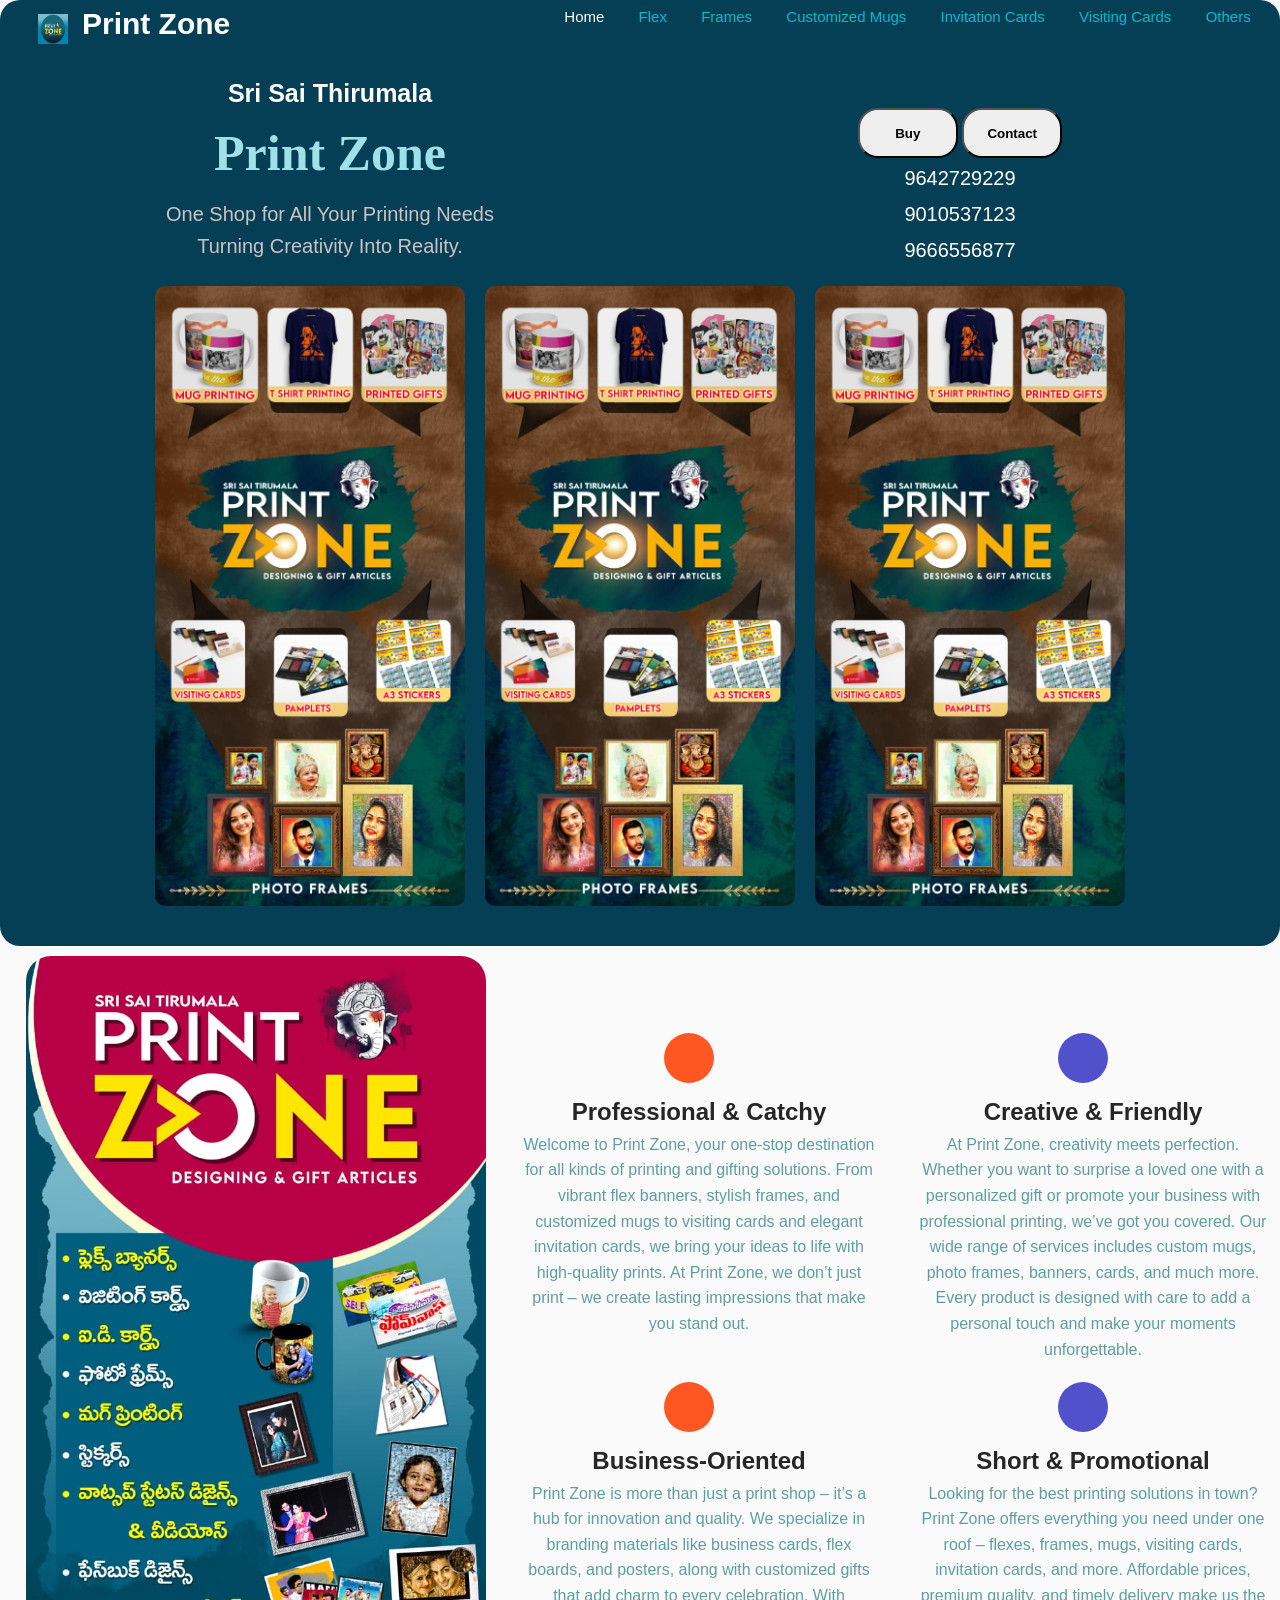
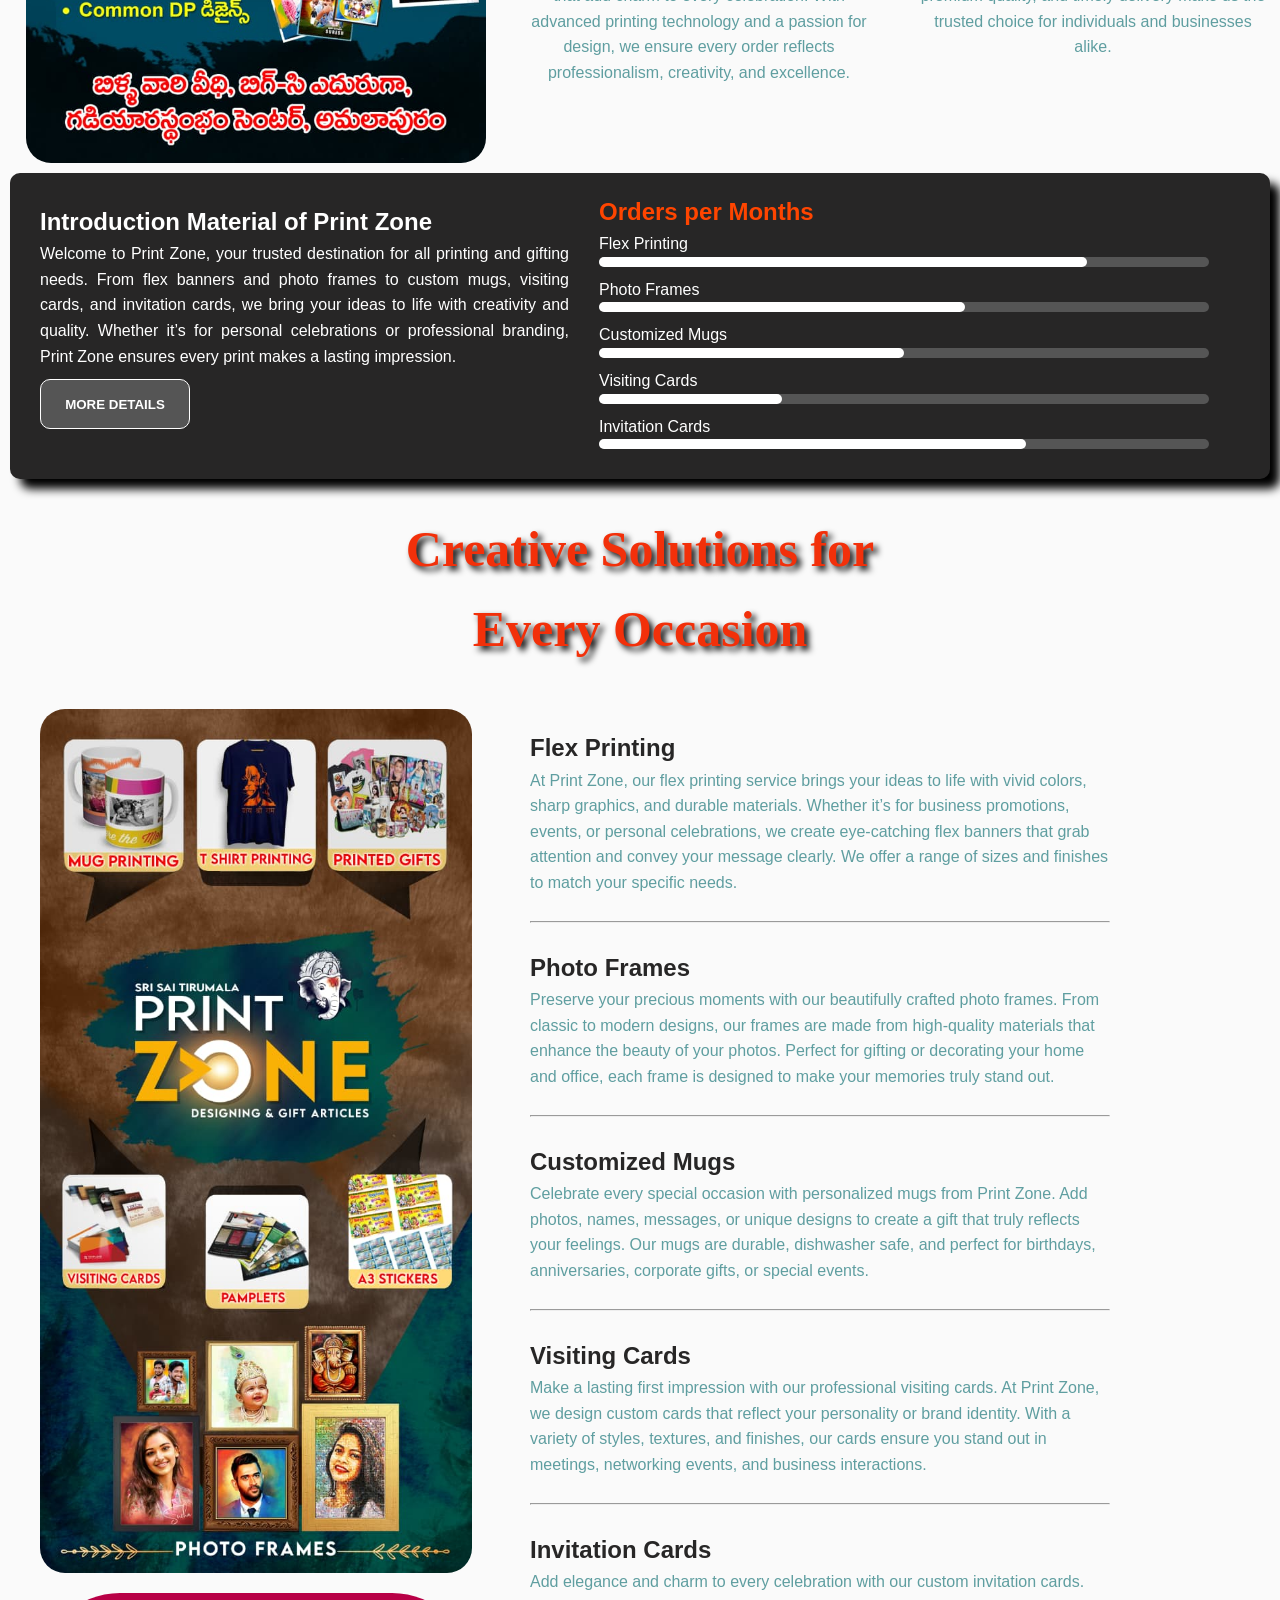
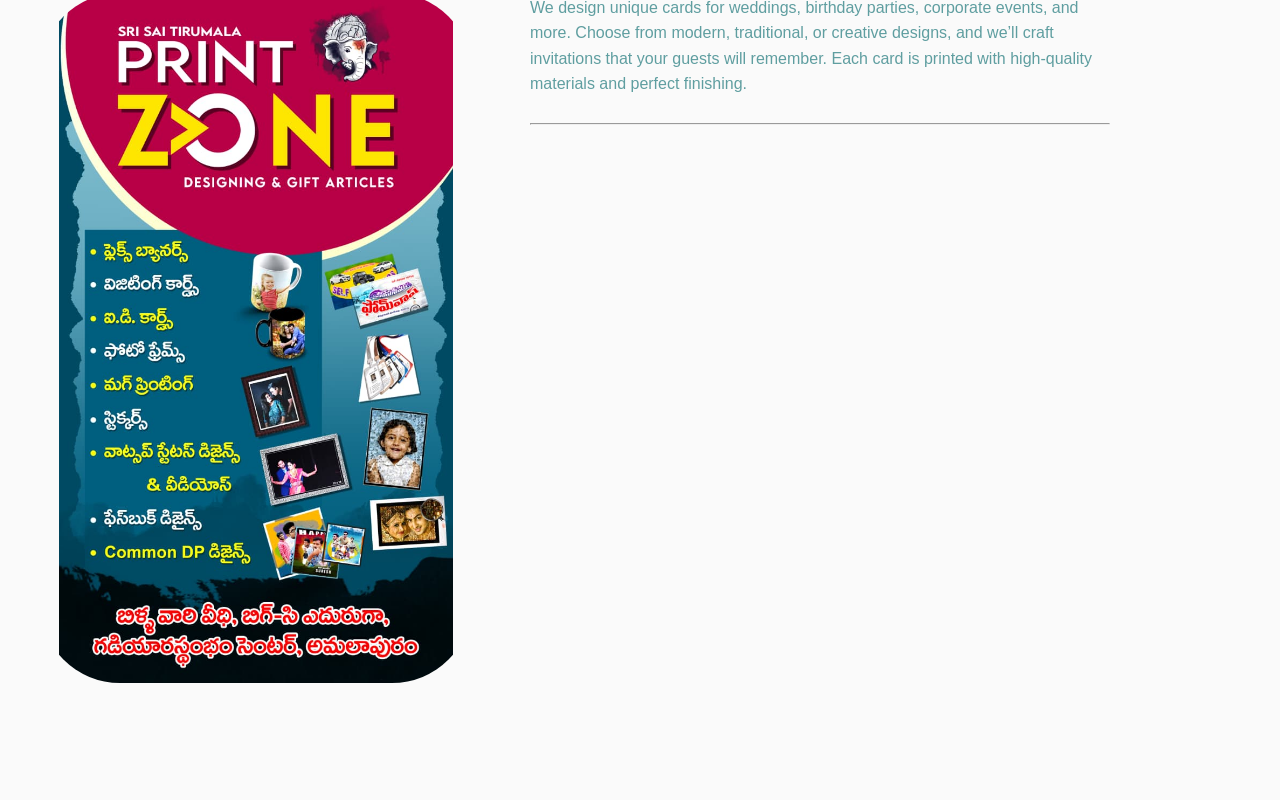
<file: index.html>
<!DOCTYPE html>
<html lang="en">
<head>
  <meta charset="UTF-8">
  <meta name="viewport" content="width=device-width, initial-scale=1.0">
  <title>Landing Page</title>
  <link rel="stylesheet" href="./Project.css">
</head>
<body>
  <!-- Hero Section -->
  <section class="hero-section">
    <header class="site-header">
      <h1 class="site-logo">
        <img src="./image/PZ logo.jpg" alt="Company Logo" class="logo-icon"> <span class="logo-title">Print Zone</span>
        </h1>
        <nav class="site-navbar">
        <ul class="nav-list">
          <li class="nav-item" id="nav-home"><a href="#">Home</a></li>
          <li class="nav-item"><a href="#">Flex</a></li>
          <li class="nav-item"><a href="#">Frames</a></li>
          <li class="nav-item"><a href="#">Customized Mugs</a></li>
          <li class="nav-item"><a href="#">Invitation Cards</a></li>
          <li class="nav-item"><a href="#">Visiting Cards</a></li>
          <li class="nav-item"><a href="#">Others</a></li>
        </ul>
      </nav>
    </header>

    <div class="hero-content">
      <div class="hero-textbox">
        <h1 class="hero-heading">Sri Sai Thirumala <br><span class="title"> Print Zone</span></h1>
        <p class="hero-text">One Shop for All Your Printing Needs <br> Turning Creativity Into Reality.</p>
      </div>
      <div class="hero-buttons">
        <button class="btn-primary">Buy</button>
        <button class="btn-secondary">Contact</button>
        <p class="number">9642729229</p>
        <p class="number">9010537123</p>
        <p class="number">9666556877</p>
      </div>
    </div>

    <!-- 3 Images Row -->
    <div class="hero-images">
      <img src="./image/PZ1.jpg" alt="phone1">
      <img src="./image/PZ1.jpg" alt="phone2">
      <img src="./image/PZ1.jpg" alt="phone3">
    </div>
  </section>

  <!-- Features Section -->
  <section class="features-section">
    <div class="feature-image"><img src="./image/PZ2.jpg" alt="img1"></div>
    <div class="feature-items">
      <div class="feature-row">
        <div class="feature-box">
          <div class="feature-icon1"></div>
          <h1 class="item">Professional & Catchy</h1>
          <p class="item-content">Welcome to Print Zone, your one-stop destination for all kinds of printing and gifting solutions. From vibrant flex banners, stylish frames, and customized mugs to visiting cards and elegant invitation cards, we bring your ideas to life with high-quality prints. At Print Zone, we don’t just print – we create lasting impressions that make you stand out.</p>
        </div>
        <div class="feature-box">
          <div class="feature-icon2"></div>
          <h1 class="item">Creative & Friendly</h1>
          <p class="item-content">At Print Zone, creativity meets perfection. Whether you want to surprise a loved one with a personalized gift or promote your business with professional printing, we’ve got you covered. Our wide range of services includes custom mugs, photo frames, banners, cards, and much more. Every product is designed with care to add a personal touch and make your moments unforgettable.</p>
        </div>
      </div>
      <div class="feature-row">
        <div class="feature-box">
          <div class="feature-icon3"></div>
          <h1 class="item">Business-Oriented</h1>
          <p class="item-content">Print Zone is more than just a print shop – it’s a hub for innovation and quality. We specialize in branding materials like business cards, flex boards, and posters, along with customized gifts that add charm to every celebration. With advanced printing technology and a passion for design, we ensure every order reflects professionalism, creativity, and excellence.</p>
        </div>
        <div class="feature-box">
          <div class="feature-icon4"></div>
          <h1 class="item">Short & Promotional</h1>
          <p class="item-content">Looking for the best printing solutions in town? Print Zone offers everything you need under one roof – flexes, frames, mugs, visiting cards, invitation cards, and more. Affordable prices, premium quality, and timely delivery make us the trusted choice for individuals and businesses alike.</p>
        </div>
      </div>
    </div>
  </section>

  <!-- Intro Section -->
  <section class="intro-section">
    <div class="intro-text">
      <h1>Introduction Material of Print Zone </h1>
      <p>Welcome to Print Zone, your trusted destination for all printing and gifting needs. From flex banners and photo frames to custom mugs, visiting cards, and invitation cards, we bring your ideas to life with creativity and quality. Whether it’s for personal celebrations or professional branding, Print Zone ensures every print makes a lasting impression.</p>
      <button class="btn-outline">MORE DETAILS</button>
    </div>
    <div class="progress-container">
        <h1 class="progress-container-heading">Orders per Months</h1>
      <p>Flex Printing</p><div class="progress-bar"><span style="width:80%"></span></div>
      <p>Photo Frames</p><div class="progress-bar"><span style="width:60%"></span></div>
      <p>Customized Mugs</p><div class="progress-bar"><span style="width:50%"></span></div>
      <p>Visiting Cards</p><div class="progress-bar"><span style="width:30%"></span></div>
      <p>Invitation Cards</p><div class="progress-bar"><span style="width:70%"></span></div>
    </div>
  </section>

  <!-- Advertising Section -->
  <section class="advertising-section">
    <h1 class="advertising-heading"><center>Creative Solutions for <br>  Every Occasion</center></h1>
    <div class="advertising-content">
      <div class="advertising-images">
        <img src="./image/PZ1.jpg" alt="img1">
        <div class="advertising-gallery">
          <img class="ad-image" src="./image/PZ2.jpg" alt="img2">
          <!-- <img class="ad-image-alt" src="../../ASSET/Image/PZ2.jpg" alt="img3"> -->
        </div>
      </div>
      <div class="advertising-text">
        <div>
          <h1 class="item">Flex Printing</h1>
          <p class="item-content">At Print Zone, our flex printing service brings your ideas to life with vivid colors, sharp graphics, and durable materials. Whether it’s for business promotions, events, or personal celebrations, we create eye-catching flex banners that grab attention and convey your message clearly. We offer a range of sizes and finishes to match your specific needs.</p>
          <br>
          <hr>
          <br>
        </div>
        <div>
          <h1 class="item">Photo Frames</h1>
          <p class="item-content">Preserve your precious moments with our beautifully crafted photo frames. From classic to modern designs, our frames are made from high-quality materials that enhance the beauty of your photos. Perfect for gifting or decorating your home and office, each frame is designed to make your memories truly stand out.</p>
          <br>
          <hr>
          <br>
        </div>
        <div>
          <h1 class="item">Customized Mugs</h1>
          <p class="item-content">Celebrate every special occasion with personalized mugs from Print Zone. Add photos, names, messages, or unique designs to create a gift that truly reflects your feelings. Our mugs are durable, dishwasher safe, and perfect for birthdays, anniversaries, corporate gifts, or special events.</p>
          <br>
          <hr>
          <br>
        </div>
        <div>
          <h1 class="item">Visiting Cards</h1>
          <p class="item-content">Make a lasting first impression with our professional visiting cards. At Print Zone, we design custom cards that reflect your personality or brand identity. With a variety of styles, textures, and finishes, our cards ensure you stand out in meetings, networking events, and business interactions.</p>
          <br>
          <hr>
          <br>
        </div>
        <div>
          <h1 class="item">Invitation Cards</h1>
          <p class="item-content">Add elegance and charm to every celebration with our custom invitation cards. We design unique cards for weddings, birthday parties, corporate events, and more. Choose from modern, traditional, or creative designs, and we’ll craft invitations that your guests will remember. Each card is printed with high-quality materials and perfect finishing.</p>
          <br>
          <hr>
          <br>
        </div>
      </div>
    </div>
  </section>
</body>
</html>
</file>
<file: Project.css>
* {
  padding: 0;
  margin: 0;
  box-sizing: border-box;
}

body {
  font-family: Arial, sans-serif;
  line-height: 1.6;
  color: skyblue;
  background: #fafafa;
}
.logo-icon {
  width: 30px;   /* adjust size */
  height: 30px;
  vertical-align: middle;  /* align with text */
  margin-right: 8px;       /* space between icon & text */
}
.logo-title{
    font-size: 30px;
    font-weight: bold;
    color: white;
}
.title{
    color: #9ee1e9;
    font-size: 50px;
    font-family: Cambria, Cochin, Georgia, Times, 'Times New Roman', serif;
}

/* Texts */
.hero-text {
  text-align: justify;
  margin-top: 5px;
  margin-left: 20px;
  font-size: 20px;
  color: rgb(203, 195, 195);
  text-align: center;
}

.hero-heading {
  text-align: center;
  margin-top: 20px;
  margin-left: 20px;
  font-size: 25px;
  font-weight: bold;
  color: white;
}

/* Header */
.site-header {
  display: flex;
  flex-direction: row;
  height: auto;
}

.site-logo {
  width: 40%;
  color: white;
  margin-left: 3%;
  font-size: 20px;
  font-weight: bold;
}

.site-navbar {
  width: 60%;
}

.nav-list {
  list-style: none;
  display: flex;
  justify-content: space-evenly;
}

a {
  color: #00bcd4;
  text-decoration: none;
  margin: 5px;
  font-size: 15px;
}

#nav-home a {
  color: white;
}

.nav-item {
  list-style: none;
  display: flex;
  flex: wrap;
  
}

/* Hero Section */
.hero-section {
  width: 100%;
  background-color: rgb(5, 63, 85);
  padding-bottom: 20px;
  border-radius: 20px;
  margin-bottom: 10px;
}

.hero-content {
  display: flex;
  flex-direction: row;
  align-items: center;
  justify-content: space-between;
}

.hero-textbox {
  width: 50%;
}

.hero-buttons {
  width: 50%;
  text-align: center;
  margin-top: 60px;
}

.btn-primary,
.btn-secondary {
  border-radius: 20px;
  width: 100px;
  height: 50px;
  font-weight: bold;
}
.number{
    color: white;
    font-size: 20px;
    font-family:'Lucida Sans', 'Lucida Sans Regular', 'Lucida Grande', 'Lucida Sans Unicode', Geneva, Verdana, sans-serif;
    margin-top: 4px;
}

/* 3 Images Row in Hero */
.hero-images {
  display: flex;
  justify-content: center;
  gap: 20px;
  padding: 20px;
}

.hero-images img {
  width: 25%;
  height: auto;
  object-fit: cover;
  border-radius: 10px;
}

/* Features Section */
.features-section {
  display: flex;
  flex-direction: row;
  align-items: center; /* Align image and items vertically */
}

.feature-image {
  width: 40%;         /* Take 40% of the section */
  height: auto;       /* Adjust height automatically */
  display: flex;
  justify-content: center; /* Center the image horizontally */
  align-items: center;     /* Center vertically if needed */
}

.feature-image img { 
  width: 90%;
  height: 90%;
  border-radius: 25px;     /* Maintain aspect ratio */
  object-fit: contain; /* Ensure the image fits inside container */
}


.feature-items {
  width: 60%;
  display: flex;
  flex-direction: column;
  justify-content: center;
  align-items: center;
}

.feature-box {
  width: 50%;
  padding: 10px;
  flex-direction: column;  /* stack circle, h1, p vertically */
  align-items: center;     /* center horizontally */
  text-align: center;
}

.feature-row {
  display: flex;
  flex-direction: row;
  justify-content: center;
  gap: 20px;
}

.feature-icon1,.feature-icon2,.feature-icon3,.feature-icon4 {
  width: 50px;
  height: 50px;
  border-radius: 100%;
  margin-bottom: 10px;
  margin-left: 40%;
}
.feature-icon1{
    background-color: #ff5722; 
}
.feature-icon2{
    background-color: rgb(81, 81, 204); 
}
.feature-icon3{
    background-color: #ff5722; 
}
.feature-icon4{
    background-color: rgb(81, 81, 204); 
}
.item{
    color:#272626
}
.item-content{
    color:cadetblue
}

/* Intro Section */
.intro-section {
  display: flex;
  flex-direction: row;
  background-color: #272626;
  padding: 20px;
  margin: 10px;
  border-radius: 10px;
  box-shadow: 10px 10px 10px black;
}

.intro-text {
  width: 45%;
  color: white;
  padding: 10px;
  text-align: justify;
}

.btn-outline {
  border-radius: 10px;
  width: 150px;
  height: 50px;
  font-weight: bold;
  background-color: #555;
  color: white;
  border: solid 1px white;
  margin-top: 10px;
}

.progress-container {
    margin-left: 20px;
  width: 50%;
  color: white;
}

.progress-container .progress-bar {
  background: #555;
  height: 10px;
  border-radius: 5px;
  margin-bottom: 10px;
}

.progress-container .progress-bar span {
  display: block;
  height: 100%;
  background: white;
  border-radius: 5px;
}
.progress-container-heading{
    color: orangered;
}
/* Advertising Section */

.advertising-heading{
    color: rgb(242, 48, 10);
    font-size: 50px;
    stroke-width: 1px;
    font-family:cursive;
    font-weight: bold;
    margin-bottom: 20px;
    text-shadow: 4px 4px 6px black;
}
.advertising-section {
  padding: 20px;
}

.advertising-content {
  display: flex;
  flex-direction: row;
  padding: 20px;
}

.advertising-images {
  display: flex;
  flex-direction: column;
  width: 40%;

}

.advertising-text {
  width: 50%;
  padding: 10px;
  margin-top: 10px;
}

.advertising-gallery {
  display: flex;
  flex-direction: row;
  gap: 10px;
  margin-top: 10px;
}
/* Top single image */
.advertising-images img {
  width: 410px;   /* fixed width */
  height: 250px;  /* fixed height */
  object-fit: cover;  /* crop/scale image to fill box */
  margin-bottom: 10px;
  width: 90%;
  height: 90%;
  border-radius: 25px;
  object-fit: contain; 
}

/* Two images below */
.advertising-gallery img {
  /*  width: 210px;   fixed width */
  /* height: 200px;   fixed height */
  object-fit: cover;
  width: 90%;
  height: 90%;
  border-radius: 80px;
  object-fit: contain; 
}

.ad-image,
.ad-image-alt {
  width: 50%;
  height: auto;
}
</file>
